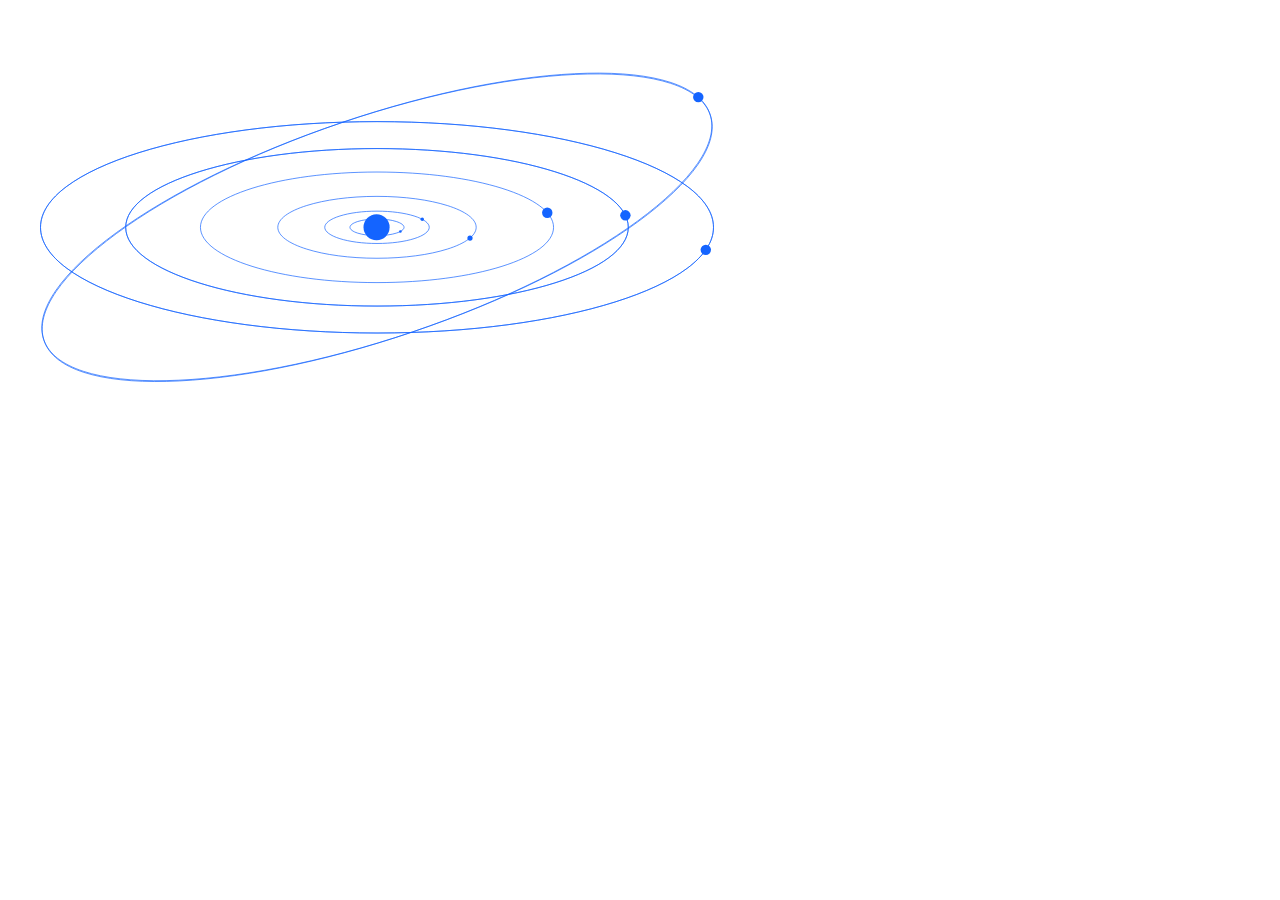
<file: Clever/experiment.html>
<!DOCTYPE html>
<html lang="en">
<head>
    <meta charset="UTF-8">
    <meta http-equiv="X-UA-Compatible" content="IE=edge">
    <meta name="viewport" content="width=device-width, initial-scale=1.0">
    <title>Document</title>
</head>
<body>
    
    <svg width="738" height="438" viewBox="0 0 738 438" fill="none" xmlns="http://www.w3.org/2000/svg">
        <path d="M705.494 219.317C705.494 233.798 696.172 247.657 679.163 260.317C662.162 272.972 637.538 284.384 607.078 293.974C546.164 313.152 461.99 325.019 368.999 325.019C276.008 325.019 191.834 313.152 130.92 293.974C100.461 284.384 75.8367 272.972 58.835 260.317C41.8269 247.657 32.5045 233.798 32.5045 219.317C32.5045 204.835 41.8269 190.976 58.835 178.316C75.8367 165.661 100.461 154.249 130.92 144.659C191.834 125.481 276.008 113.614 368.999 113.614C461.99 113.614 546.164 125.481 607.078 144.659C637.538 154.249 662.162 165.661 679.163 178.316C696.172 190.976 705.494 204.835 705.494 219.317Z" stroke="#1464FF" stroke-width="0.696517"></path>
        <path d="M620.306 219.314C620.306 230.075 613.368 240.389 600.671 249.826C587.98 259.257 569.593 267.766 546.842 274.917C501.344 289.219 438.467 298.07 369 298.07C299.533 298.07 236.657 289.219 191.158 274.917C168.407 267.766 150.021 259.257 137.33 249.826C124.633 240.389 117.694 230.075 117.694 219.314C117.694 208.554 124.633 198.24 137.33 188.803C150.021 179.372 168.407 170.863 191.158 163.712C236.657 149.41 299.533 140.559 369 140.559C438.467 140.559 501.344 149.41 546.842 163.712C569.593 170.863 587.98 179.372 600.671 188.803C613.368 198.24 620.306 208.554 620.306 219.314Z" stroke="#1464FF" stroke-width="0.696517"></path>
        <path d="M702.323 107.158C707.152 121.509 702.534 138.349 689.905 156.56C677.281 174.764 656.692 194.276 629.717 213.928C575.77 253.229 496.348 293.04 404.236 324.034C312.125 355.029 224.791 371.33 158.059 372.636C124.691 373.29 96.4952 370.193 75.4341 363.324C54.3654 356.452 40.5064 345.829 35.6773 331.478C30.8483 317.127 35.4663 300.286 48.0948 282.075C60.7187 263.871 81.3075 244.359 108.283 224.708C162.23 185.407 241.652 145.596 333.764 114.601C425.875 83.6063 513.209 67.3054 579.941 65.999C613.309 65.3457 641.505 68.442 662.566 75.3116C683.635 82.1837 697.494 92.8065 702.323 107.158Z" stroke="#1464FF" stroke-width="0.696517"></path>
        <path id="orbit-5-cle-galaxy-section-block_ddf9999a31d512741e06098840ffc5df" d="M705.494 219.317C705.494 233.798 696.172 247.657 679.163 260.318C662.162 272.973 637.538 284.385 607.078 293.974C546.164 313.153 461.99 325.02 368.999 325.02C276.008 325.02 191.834 313.153 130.92 293.974C100.461 284.385 75.8367 272.973 58.835 260.318C41.8269 247.657 32.5045 233.798 32.5045 219.317C32.5045 204.836 41.8269 190.977 58.835 178.316C75.8367 165.661 100.461 154.249 130.92 144.66C191.834 125.482 276.008 113.614 368.999 113.614C461.99 113.614 546.164 125.482 607.078 144.66C637.538 154.249 662.162 165.661 679.163 178.316C696.172 190.977 705.494 204.836 705.494 219.317Z" stroke="#1464FF" stroke-width="0.696517"></path>
        <path id="orbit-6-cle-galaxy-section-block_ddf9999a31d512741e06098840ffc5df" d="M701.908 105.932C706.79 120.266 702.234 137.123 689.672 155.38C677.115 173.631 656.598 193.218 629.696 212.969C575.894 252.468 496.618 292.571 404.621 323.904C312.624 355.237 225.351 371.859 158.625 373.411C125.259 374.187 97.0519 371.195 75.9657 364.403C54.8719 357.608 40.9739 347.036 36.0921 332.703C31.2103 318.37 35.7663 301.513 48.3277 283.255C60.8847 265.005 81.4015 245.417 108.304 225.666C162.106 186.168 241.382 146.065 333.379 114.731C425.376 83.398 512.649 66.776 579.375 65.2241C612.74 64.4481 640.948 67.4406 662.034 74.2327C683.128 81.0272 697.026 91.5991 701.908 105.932Z" stroke="#1464FF" stroke-width="0.696517"></path>
        <path id="orbit-7-cle-galaxy-section-block_ddf9999a31d512741e06098840ffc5df" d="M620.306 219.315C620.306 230.075 613.368 240.39 600.671 249.826C587.98 259.258 569.593 267.766 546.842 274.917C501.344 289.219 438.467 298.07 369 298.07C299.533 298.07 236.657 289.219 191.158 274.917C168.407 267.766 150.021 259.258 137.33 249.826C124.633 240.39 117.694 230.075 117.694 219.315C117.694 208.554 124.633 198.24 137.33 188.804C150.021 179.372 168.407 170.864 191.158 163.712C236.657 149.411 299.533 140.559 369 140.559C438.467 140.559 501.344 149.411 546.842 163.712C569.593 170.864 587.98 179.372 600.671 188.804C613.368 198.24 620.306 208.554 620.306 219.315Z" stroke="#1464FF" stroke-width="0.696517"></path>
        <path id="orbit-4-cle-galaxy-section-block_ddf9999a31d512741e06098840ffc5df" d="M545.548 219.313C545.548 226.833 540.701 234.061 531.787 240.689C522.879 247.312 509.967 253.292 493.98 258.32C462.01 268.374 417.823 274.598 368.999 274.598C320.176 274.598 275.989 268.374 244.019 258.32C228.032 253.292 215.12 247.312 206.212 240.689C197.297 234.061 192.451 226.833 192.451 219.313C192.451 211.793 197.297 204.566 206.212 197.938C215.12 191.314 228.032 185.335 244.019 180.307C275.989 170.252 320.176 164.028 368.999 164.028C417.823 164.028 462.01 170.252 493.98 180.307C509.967 185.335 522.879 191.314 531.787 197.938C540.701 204.566 545.548 211.793 545.548 219.313Z" stroke="#1464FF" stroke-width="0.696517"></path>
        <path id="orbit-3-cle-galaxy-section-block_ddf9999a31d512741e06098840ffc5df" d="M468.182 219.313C468.182 223.473 465.501 227.498 460.501 231.215C455.508 234.926 448.261 238.284 439.274 241.109C421.305 246.759 396.458 250.259 368.999 250.259C341.539 250.259 316.693 246.759 298.724 241.109C289.737 238.284 282.49 234.926 277.497 231.215C272.497 227.498 269.816 223.473 269.816 219.313C269.816 215.154 272.497 211.128 277.497 207.412C282.49 203.7 289.737 200.343 298.724 197.517C316.693 191.868 341.539 188.368 368.999 188.368C396.458 188.368 421.305 191.868 439.274 197.517C448.261 200.343 455.508 203.7 460.501 207.412C465.501 211.128 468.182 215.154 468.182 219.313Z" stroke="#1464FF" stroke-width="0.696517"></path>
        <path id="orbit-2-cle-galaxy-section-block_ddf9999a31d512741e06098840ffc5df" d="M421.242 219.316C421.242 221.435 419.874 223.517 417.25 225.465C414.632 227.409 410.822 229.174 406.083 230.662C396.608 233.638 383.497 235.484 369 235.484C354.502 235.484 341.391 233.638 331.917 230.662C327.177 229.174 323.367 227.409 320.749 225.465C318.125 223.517 316.757 221.435 316.757 219.316C316.757 217.197 318.125 215.115 320.749 213.167C323.367 211.223 327.177 209.458 331.917 207.97C341.391 204.994 354.502 203.148 369 203.148C383.497 203.148 396.608 204.994 406.083 207.97C410.822 209.458 414.632 211.223 417.25 213.167C419.874 215.115 421.242 217.197 421.242 219.316Z" stroke="#1464FF" stroke-width="0.696517"></path>
        <path id="orbit-1-cle-galaxy-section-block_ddf9999a31d512741e06098840ffc5df" d="M396.034 219.319C396.034 220.359 395.37 221.412 394.022 222.424C392.68 223.431 390.716 224.353 388.257 225.133C383.345 226.693 376.536 227.663 369.001 227.663C361.465 227.663 354.657 226.693 349.744 225.133C347.286 224.353 345.321 223.431 343.979 222.424C342.631 221.412 341.967 220.359 341.967 219.319C341.967 218.278 342.631 217.225 343.979 216.214C345.321 215.206 347.286 214.284 349.744 213.504C354.657 211.944 361.465 210.974 369.001 210.974C376.536 210.974 383.345 211.944 388.257 213.504C390.716 214.284 392.68 215.206 394.022 216.214C395.37 217.225 396.034 218.278 396.034 219.319Z" stroke="#1464FF" stroke-width="0.696517"></path>
        <circle cx="368.563" cy="219.316" r="13.0391" fill="#1464FF"></circle>
        <g>
            <circle r="5.21563" fill="#1464FF">
                <animateMotion begin="0s" dur="35s" repeatCount="indefinite" keyPoints="1;0" keyTimes="0;1">
                    <mpath xlink:href="#orbit-4-cle-galaxy-section-block_ddf9999a31d512741e06098840ffc5df"></mpath>
                </animateMotion>
            </circle>
            <circle r="2.60782" fill="#1464FF">
                <animateMotion begin="0s" dur="25s" repeatCount="indefinite">
                    <mpath xlink:href="#orbit-3-cle-galaxy-section-block_ddf9999a31d512741e06098840ffc5df"></mpath>
                </animateMotion>
            </circle>
            <circle r="1.73854" fill="#1464FF">
                <animateMotion begin="0s" dur="15s" repeatCount="indefinite" keyPoints="1;0" keyTimes="0;1">
                    <mpath xlink:href="#orbit-2-cle-galaxy-section-block_ddf9999a31d512741e06098840ffc5df"></mpath>
                </animateMotion>
            </circle>
            <circle r="1.30391" fill="#1464FF">
                <animateMotion begin="0s" dur="15s" repeatCount="indefinite">
                    <mpath xlink:href="#orbit-1-cle-galaxy-section-block_ddf9999a31d512741e06098840ffc5df"></mpath>
                </animateMotion>
            </circle>
            <circle r="5.21563" fill="#1464FF">
                <animateMotion begin="0s" dur="45s" repeatCount="indefinite">
                    <mpath xlink:href="#orbit-5-cle-galaxy-section-block_ddf9999a31d512741e06098840ffc5df"></mpath>
                </animateMotion>
            </circle>
            <circle r="5.21563" fill="#1464FF">
                <animateMotion begin="0s" dur="55s" repeatCount="indefinite" keyPoints="1;0" keyTimes="0;1">
                    <mpath xlink:href="#orbit-6-cle-galaxy-section-block_ddf9999a31d512741e06098840ffc5df"></mpath>
                </animateMotion>
            </circle>
            <circle r="5.21563" fill="#1464FF">
                <animateMotion begin="0s" dur="65s" repeatCount="indefinite" keyPoints="1;0" keyTimes="0;1">
                    <mpath xlink:href="#orbit-7-cle-galaxy-section-block_ddf9999a31d512741e06098840ffc5df"></mpath>
                </animateMotion>
            </circle>
        </g>
    </svg>

    
</body>
</html>
</file>
